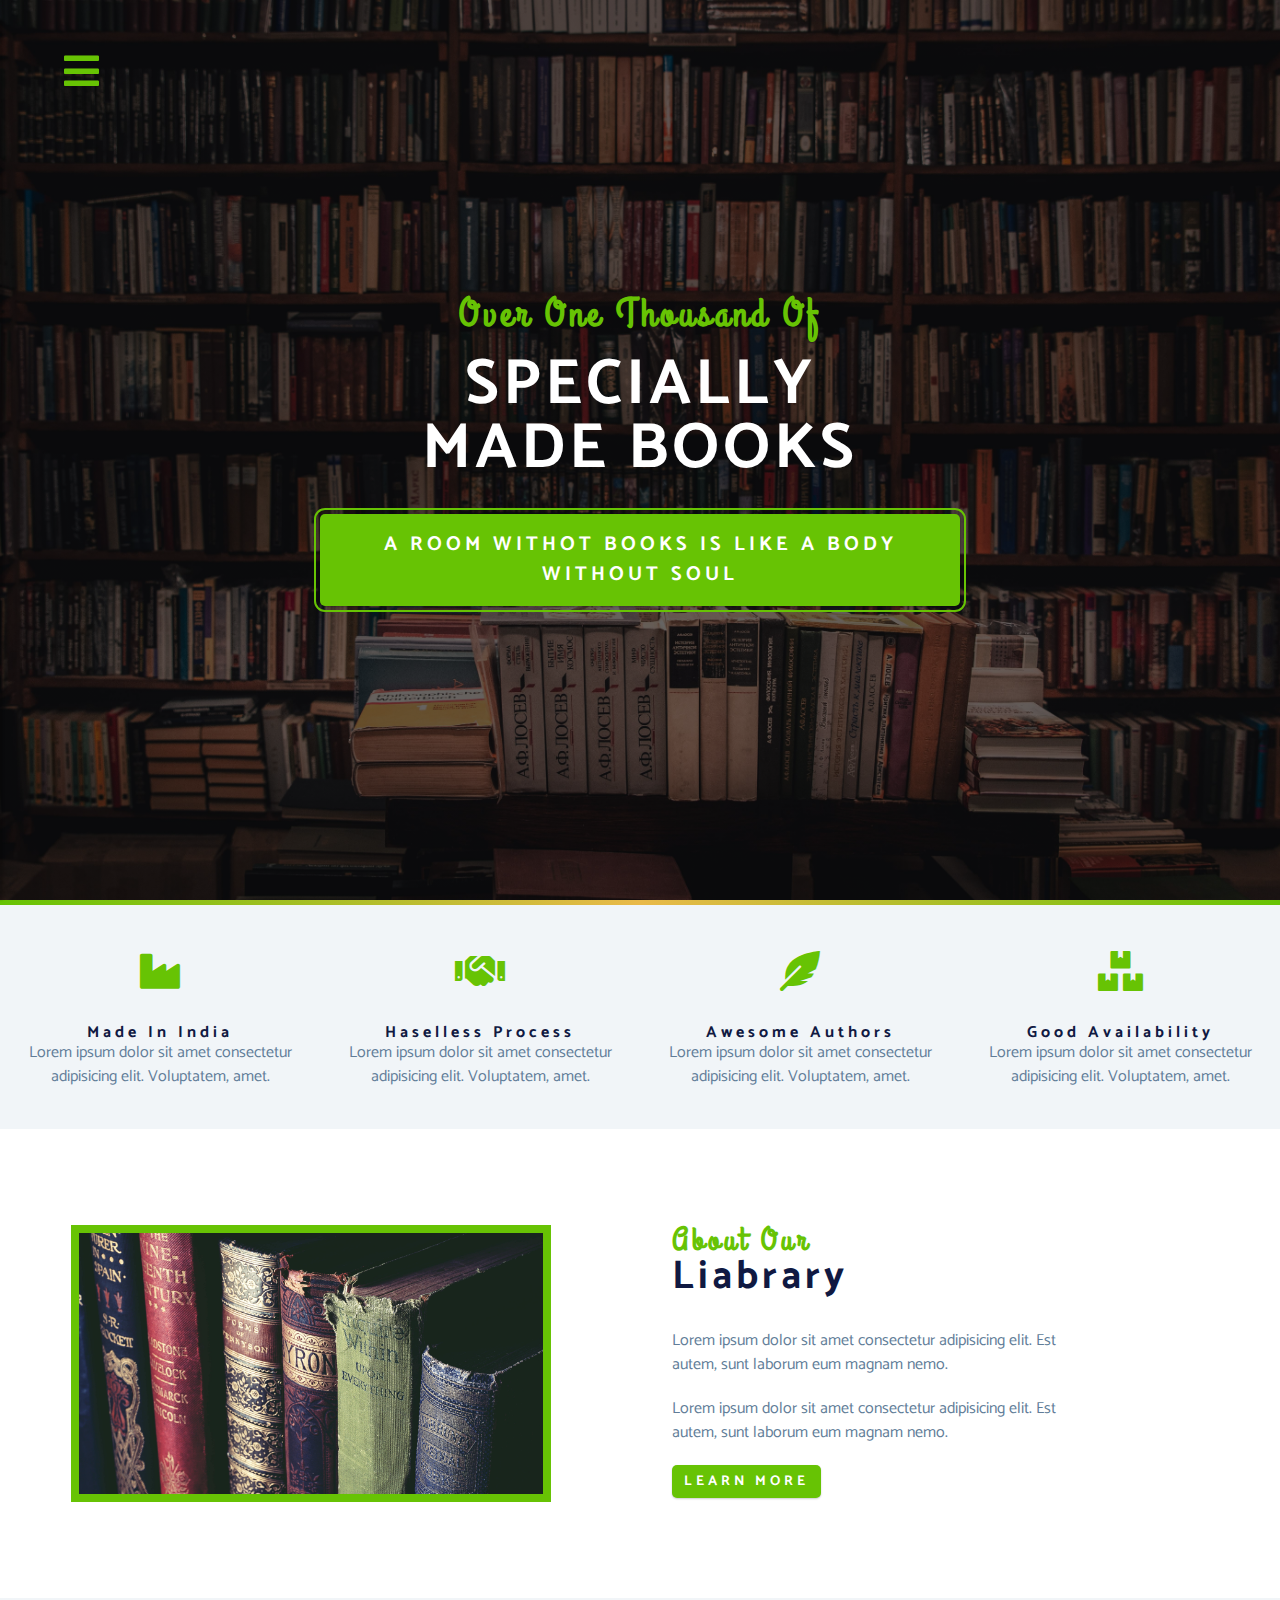
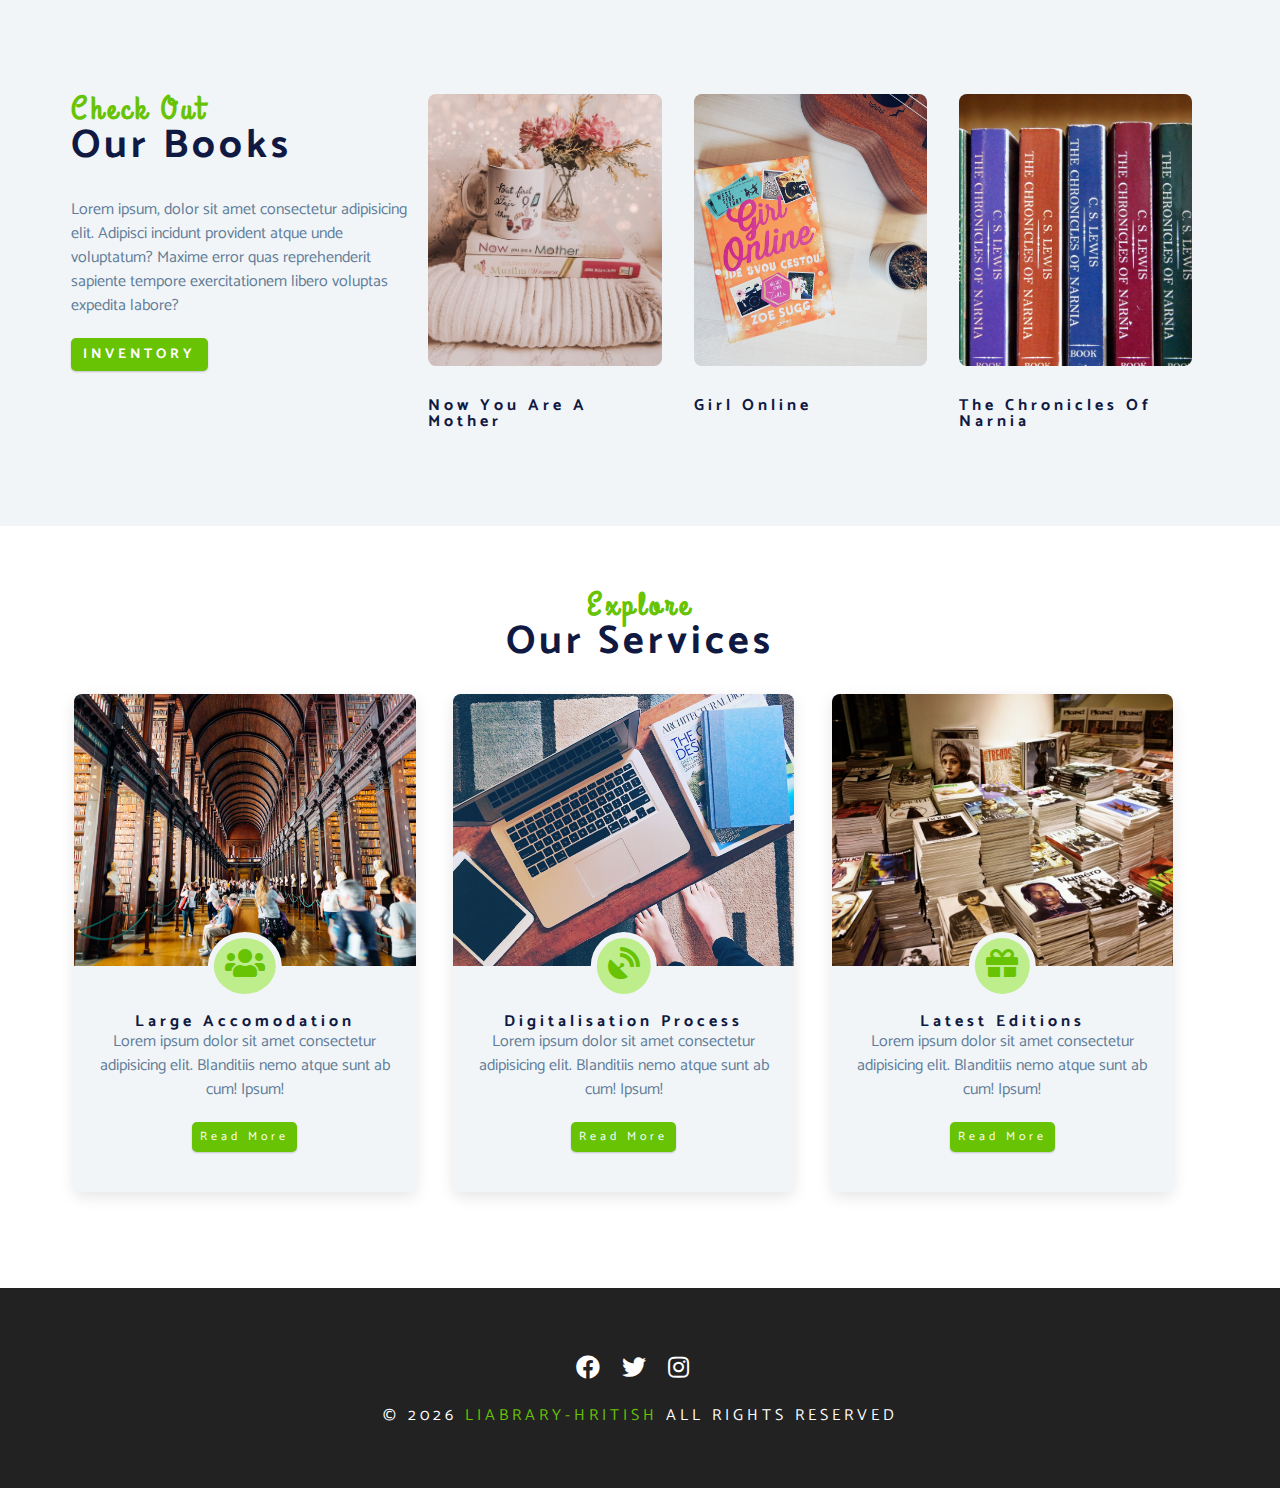
<file: LibraryManagement/index.html>
<!-- @format -->

<!DOCTYPE html>
<html lang="en">
  <head>
    <meta charset="UTF-8" />
    <meta name="viewport" content="width=device-width, initial-scale=1.0" />
    <title>Liabrary Management System|| Home</title>
    <!-- font-awesome -->
    <link
    rel="stylesheet"
    href="https://cdnjs.cloudflare.com/ajax/libs/font-awesome/5.14.0/css/all.min.css"
  />
    <!-- custom css -->
    <link rel="stylesheet" href="./style.css" />
  </head>
  <body>
    <!-- navbar -->
    <!-- nav button -->
    <span class="nav-btn">
      <i class="fas fa-bars" id="nav-btn"></i>
    </span>
    <nav class="navbar" id="navbar">
      <div class="navbar-header">
        <span class="nav-close" id="nav-close">
          <i class="fas fa-times"></i>
        </span>
      </div>
      <ul class="nav-item">
        <li><a href="index.html" class="nav-link">home</a></li>
        <li><a href="skills.html" class="nav-link">skills</a></li>
        <li><a href="about.html" class="nav-link">about</a></li>
        <li><a href="login.html" class="nav-link">Login</a></li>
        <li><a href="signup.html" class="nav-link">SignUp</a></li>
      </ul>
    </nav>
    <!-- header -->
    <header class="header">
      <div class="banner">
        <h2>over one Thousand of</h2>
        <h1>
          specially <br />
          Made Books
        </h1>
        <a href="skills.html" class="btn banner-btn">
          a room withot books is like a body without soul
        </a>
      </div>
    </header>
    <!-- end of header -->
    <!-- content divider -->
    <div class="content-devider"></div>
    <!-- skill section-->
    <section class="skill1 clearfix">
      <!-- single skill 1 -->
      <article class="skill">
        <span class="skill-icon">
          <i class="fas fa-industry"></i>
        </span>
        <h4 class="skill-titel">made in India</h4>
        <p class="skill-text">
          Lorem ipsum dolor sit amet consectetur adipisicing elit. Voluptatem,
          amet.
        </p>
      </article>
      <!-- end of singl skill -->
      <!-- single skill 2-->
      <article class="skill">
        <span class="skill-icon">
          <i class="fas fa-handshake"></i>
        </span>
        <h4 class="skill-titel">Haselless Process</h4>
        <p class="skill-text">
          Lorem ipsum dolor sit amet consectetur adipisicing elit. Voluptatem,
          amet.
        </p>
      </article>
      <!-- end of singl skill -->
      <!-- single skill 3-->
      <article class="skill">
        <span class="skill-icon">
          <i class="fas fa-feather-alt"></i>
        </span>
        <h4 class="skill-titel">Awesome authors</h4>
        <p class="skill-text">
          Lorem ipsum dolor sit amet consectetur adipisicing elit. Voluptatem,
          amet.
        </p>
      </article>
      <!-- end of singl skill -->
      <!-- single skill 4-->
      <article class="skill">
        <span class="skill-icon">
          <i class="fas fa-boxes"></i>
        </span>
        <h4 class="skill-titel">good availability</h4>
        <p class="skill-text">
          Lorem ipsum dolor sit amet consectetur adipisicing elit. Voluptatem,
          amet.
        </p>
      </article>
      <!-- end of single skill -->
    </section>
    <!-- end of skill section -->
    <!-- about -->
    <section>
      <div class="section-center clearfix">
        <!-- about-img -->
        <article class="about-img">
          <div class="about-picture-container">
            <img
              src="./image/about.jpg"
              alt="tea kettle"
              class="about-picture"
            />
          </div>
        </article>
        <!-- about info -->
        <article class="about-info">
          <!-- section titel -->
          <div class="section-title">
            <h3>about our</h3>
            <h2>Liabrary</h2>
          </div>
          <!-- end of section titel -->
          <p class="about-text">
            Lorem ipsum dolor sit amet consectetur adipisicing elit. Est autem,
            sunt laborum eum magnam nemo.
          </p>
          <p class="about-text">
            Lorem ipsum dolor sit amet consectetur adipisicing elit. Est autem,
            sunt laborum eum magnam nemo.
          </p>
          <a href="about.html" class="btn">learn more</a>
        </article>
      </div>
    </section>
    <!-- end of about -->
    <!-- products  -->
    <section class="products">
      <div class="section-center clearfix">
        <!-- product info -->
        <article class="product-info">
          <!-- section titel -->
          <div class="section-title">
            <h3>check out</h3>
            <h2>our Books</h2>
          </div>
          <!-- end of section titel -->
          <p class="product-text">
            Lorem ipsum, dolor sit amet consectetur adipisicing elit. Adipisci
            incidunt provident atque unde voluptatum? Maxime error quas
            reprehenderit sapiente tempore exercitationem libero voluptas
            expedita labore?
          </p>
          <a href="product.html" class="btn">inventory</a>
        </article>
        <!-- product inventory -->
        <article class="product-inventory clearfix">
          <!-- single  product -->
          <div class="product">
            <img
              src="./image/Now You are a mother.jpg"
              alt="ginger tea"
              class="product-img"
            />
            <h4 class="product-title">now you are a mother</h4>
           
          </div>
          <!--end of single  product -->
          <!-- single  product -->
          <div class="product">
            <img
              src="./image/girlonline.jpg"
              alt="fruit sangria"
              class="product-img"
            />
            <h4 class="product-title">girl online</h4>
            
          </div>
          <!--end of single  product -->
          <!-- single  product -->
          <div class="product">
            <img
              src="./image/narnia.jpg"
              alt="white tea"
              class="product-img"
            />
            <h4 class="product-title">The Chronicles of narnia</h4>
            
          </div>
          <!--end of single  product -->
        </article>
      </div>
    </section>
    <!-- end of products -->
    <!-- services -->
    <section class="services">
      <!-- section titel -->
      <div class="section-title services-title">
        <h3>explore</h3>
        <h2>our services</h2>
      </div>
      <!--end of section titel -->
      <div class="section-center clearfix">
        <!-- single card 1-->
        <article class="service-card">
          <!-- img container -->
          <div class="service-img-container">
            <!-- img -->
            <img
              src="./image/large readers.jpg"
              class="service-img"
              alt="Ginger peach tea"
            />
            <!--service icon -->
            <span class="service-icon">
              <i class="fas fa-users"></i>
            </span>
          </div>
          <!-- service info -->
          <div class="service-info">
            <h4>Large Accomodation</h4>
            <p>
              Lorem ipsum dolor sit amet consectetur adipisicing elit.
              Blanditiis nemo atque sunt ab cum! Ipsum!
            </p>
            <a href="product.html" class="btn service-btn">read more</a>
          </div>
        </article>
        <!-- end of single card  -->
        <!-- single card 2-->
        <article class="service-card">
          <!-- img container -->
          <div class="service-img-container">
            <!-- img -->
            <img
              src="./image/Digital processing.jpg"
              class="service-img"
              alt="fruit sangria tea"
            />
            <!--service icon -->
            <span class="service-icon">
              <i class="fas fa-satellite-dish"></i>
            </span>
          </div>
          <!-- service info -->
          <div class="service-info">
            <h4>Digitalisation process</h4>
            <p>
              Lorem ipsum dolor sit amet consectetur adipisicing elit.
              Blanditiis nemo atque sunt ab cum! Ipsum!
            </p>
            <a href="product.html" class="btn service-btn">read more</a>
          </div>
        </article>
        <!-- end of single card  -->
        <!-- single card 3-->
        <article class="service-card">
          <!-- img container -->
          <div class="service-img-container">
            <!-- img -->
            <img
              src="./image/Latest editions.jpg"
              class="service-img"
              alt="white tea"
            />
            <!--service icon -->
            <span class="service-icon">
              <i class="fas fa-gift"></i>
            </span>
          </div>
          <!-- service info -->
          <div class="service-info">
            <h4>Latest editions</h4>
            <p>
              Lorem ipsum dolor sit amet consectetur adipisicing elit.
              Blanditiis nemo atque sunt ab cum! Ipsum!
            </p>
            <a href="product.html" class="btn service-btn">read more</a>
          </div>
        </article>
        <!-- end of single card  -->
      </div>
    </section>
   
    <!--end of  contact -->
    <!-- footer -->
    <footer class="footer">
      <div class="section-center">
        <div class="social-icons">
          <!-- social icon -->
          <a href="#" class="social-icon">
            <i class="fab fa-facebook"></i>
          </a>
          <!--end of social icon -->
          <!-- social icon -->
          <a href="#" class="social-icon">
            <i class="fab fa-twitter"></i>
          </a>
          <!--end of social icon -->
          <!-- social icon -->
          <a href="#" class="social-icon">
            <i class="fab fa-instagram"></i>
          </a>
          <!--end of social icon -->
        </div>
        <h4 class="footer-text">
          &copy; <span id="date"></span>
          <span class="company">Liabrary-Hritish</span>
          all rights reserved
        </h4>
      </div>
    </footer>
    <!-- end of footer -->
    <script src="app.js"></script>
  </body>
</html>
</file>
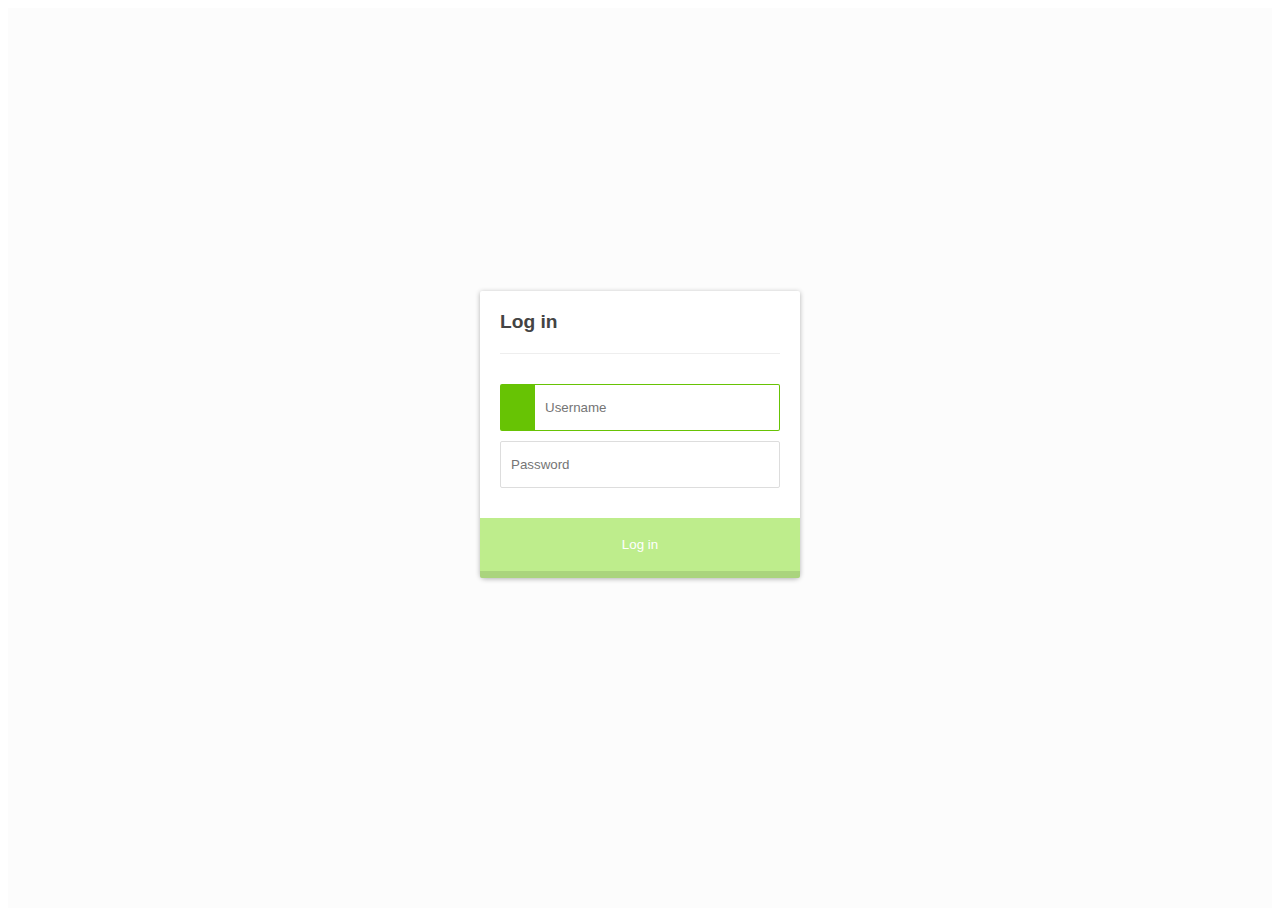
<file: LibraryManagement/login.html>
<html lang="en">
<head>
    <meta charset="UTF-8">
    <meta http-equiv="X-UA-Compatible" content="IE=edge">
    <meta name="viewport" content="width=device-width, initial-scale=1.0">
    <title>Login</title>
    <link rel="stylesheet" href="./logincss.css" />
   
</head>
<body>
    <div class="wrapper">
        <form class="login">
          <p class="title">Log in</p>
          <input type="text" placeholder="Username" autofocus/>
          <i class="fas fa-user"></i>
          <input type="password" placeholder="Password" />
          <i class="fas fa-key"></i>

          <button>
            <i class="spinner"></i>
            <span class="state">Log in</span>
          </button>
        </form>
        
        </p>
      </div>
      <script src="app.js"></script>
</body>
</html>
</file>
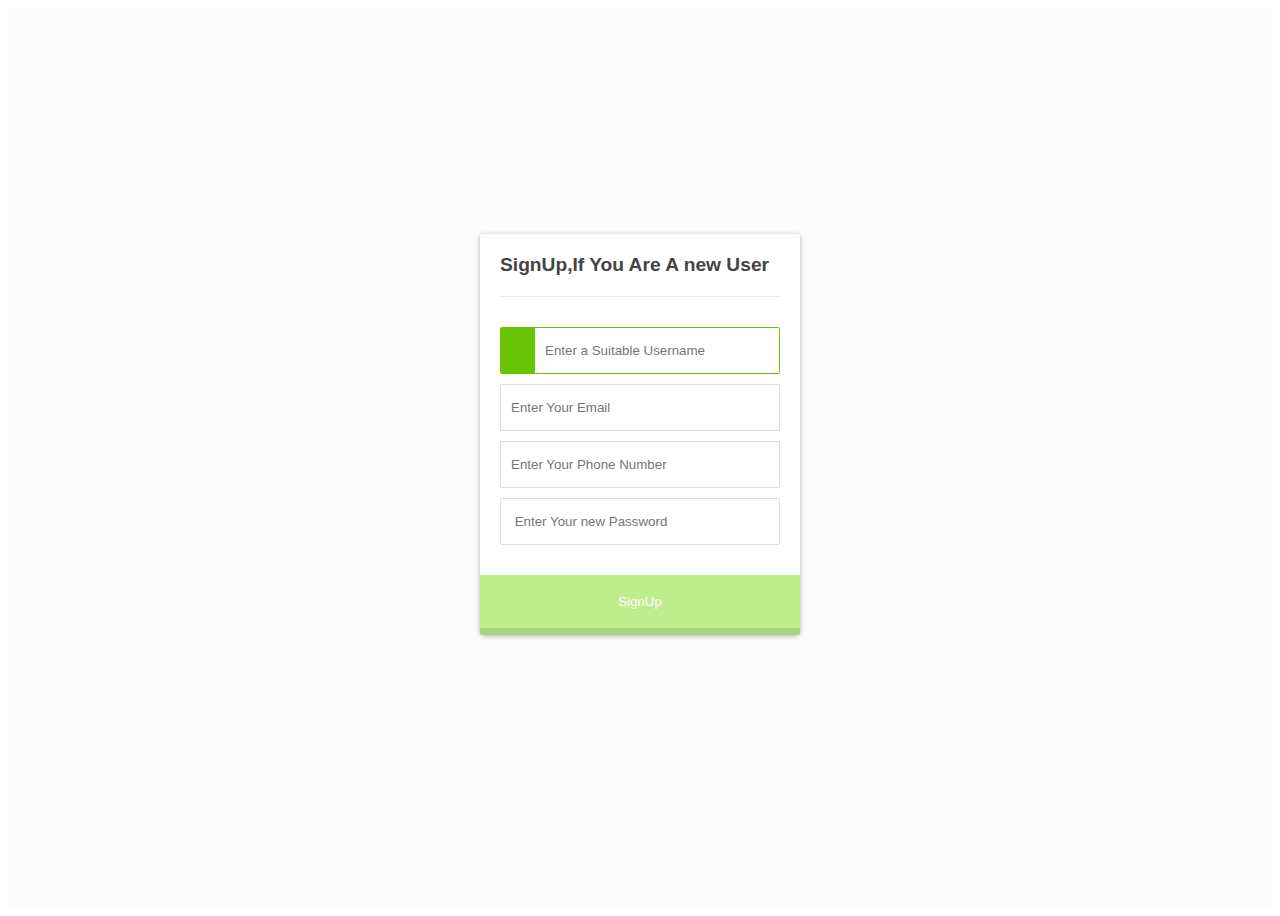
<file: LibraryManagement/signup.html>
<html lang="en">
<head>
    <meta charset="UTF-8">
    <meta http-equiv="X-UA-Compatible" content="IE=edge">
    <meta name="viewport" content="width=device-width, initial-scale=1.0">
    <title>Login</title>
    <link rel="stylesheet" href="./logincss.css" />
  
</head>
<body>
    <div class="wrapper">
        <form class="login">
          <p class="title">SignUp,If You Are A new User</p>
          <input type="text" placeholder="Enter a Suitable Username" autofocus/>
          <i class="fas fa-user"></i>
          <input type="email" placeholder="Enter Your Email" />
          <i class="fas fa-email"></i>
          <input type="phone" placeholder="Enter Your Phone Number" />
          <i class="fas fa-phone"></i>
          <input type="password" placeholder=" Enter Your new Password" />
          <i class="fas fa-key"></i>
          <button>
            <i class="spinner"></i>
            <span class="state">SignUp</span>
          </button>
        </form>
        
        </p>
      </div>
      <script src="app.js"></script>
</body>
</html>
</file>
<file: LibraryManagement/style.css>
@import url("https://fonts.googleapis.com/css2?family=Catamaran:wght@400;700&family=Grand+Hotel&display=swap");

/* 
============
Variables
============
*/

:root {
  --clr-primary: #67c304;
  --clr-primary-light: #beed8c;
  --clr-grey-1: #101942;
  --clr-grey-5: #617d98;
  --clr-grey-10: #f1f5f8;
  --clr-white: #fff;
  --font-primary: "Catamaran", sans-serif;
  --font-secondary: "Grand Hotel", cursive;
  --transition: all 0.3s linear;
  --spacing: 0.25rem;
  --radius: 0.5rem;
}
* {
  margin: 0;
  padding: 0;
  box-sizing: border-box;
}
body {
  font-family: var(--font-primary);
  background: var(--clr-white);
  color: var(--clr-grey-1);
  line-height: 1.5;
  font-size: 0.875;
}
a {
  text-decoration: none;
}
img {
  width: 100%;
  display: block;
}
h1,
h2,
h3,
h4 {
  letter-spacing: var(--spacing);
  text-transform: capitalize;
  line-height: 1.25;
  margin-bottom: 0.75erm;
}

h1 {
  font-size: 3rem;
}

h2 {
  font-size: 2rem;
}
h3 {
  font-size: 1.5rem;
}
h4 {
  font-size: 0.875rem;
}
p {
  margin-bottom: 1.25rem;
}

@media screen and (min-width: 800px) {
  h1 {
    font-size: 4rem;
  }
  h2 {
    font-size: 2.5rem;
  }
  h3 {
    font-size: 2rem;
  }
  h4 {
    font-size: 1rem;
  }
  body {
    font-size: 1rem;
  }
  h1,
  h2,
  h3,
  h4 {
    line-height: 1;
  }
}

/* more global css */
.btn {
  text-transform: uppercase;
  background: var(--clr-primary);
  color: var(--clr-white);
  padding: 0.375rem 0.75rem;
  letter-spacing: var(--spacing);
  display: inline-block;
  font-weight: 700;
  transition: var(--transition);
  font-size: 0.875rem;
  border: none;
  border-radius: 5px;
  cursor: pointer;
  box-shadow: 0 1px 2px rgba(0, 0, 0, 0.2);
}

.btn:hover {
  color: var(--clr-primary);
  background: var(--clr-primary-light);
}
/* don't work */
.clearfix ::after
/* .clearfix ::before*/ {
  content: "";
  clear: both;
  display: table;
}
.section-title h3 {
  font-family: var(--font-secondary);
  color: var(--clr-primary);
}
.section-title {
  margin-bottom: 2rem;
}
.section-center {
  padding: 4rem 0;
  width: 85vw;
  margin: 0 auto;
  max-width: 1170px;
  overflow: hidden;
}
@media screen and (min-width: 992px) {
  .section-center {
    width: 95vw;
    padding: 4rem 1rem;
  }
}

/* 
============
Navbar animation
============
*/
@keyframes bounce {
  0% {
    transform: scale(1);
  }
  50% {
    transform: scale(1.3);
  }
  1000% {
    transform: scale(1);
  }
}

/* ============
Header animation
============ */

/* h2 */

@keyframes slideFromRight {
  0% {
    transform: translateX(1000px);
    opacity: 0;
  }
  50% {
    transform: translateX(-200px);
    opacity: 0.5;
  }
  75% {
    transform: translateX(50px);
    opacity: 0.75;
  }
  1000% {
    transform: translateX(0px);
    opacity: 1;
  }
}
/* h1 */
@keyframes slideFromLeft {
  0% {
    transform: translateX(-1000px);
    opacity: 0;
  }
  50% {
    transform: translateX(200px);
    opacity: 0.5;
  }
  75% {
    transform: translateX(-50px);
    opacity: 0.75;
  }
  1000% {
    transform: translateX(0px);
    opacity: 1;
  }
}
/* btn */
@keyframes btn-zoomout {
  0% {
    transform: scale(1.15);
    opacity: 0;
  }
  25% {
    opacity: 0.5;
  }
  50% {
    transform: scale(1.25);
    opacity: 0.75;
  }
  1000% {
    transform: scale(1);
    opacity: 1;
  }
}

/* 
============
Navbar
============
*/

.nav-btn {
  position: fixed;
  top: 5%;
  left: 5%;
  font-size: 2.5rem;
  color: var(--clr-primary);
  z-index: 2;
  cursor: pointer;
  /* animation */
  animation: bounce 2s ease infinite;
}
/* navbar */
.navbar {
  position: fixed;
  top: 0;
  left: 0;
  /* width/ height */
  right: 0;
  bottom: 0;
  /* or
  width: 100%; 
  height: 100%; */
  background: var(--clr-grey-10);
  z-index: 3;
  box-shadow: 3px 0 2px rgba(0, 0, 0, 0.2);
  /* hide navbar */
  transform: translateX(-100%);
}
.showNav {
  transform: translate(0);
}
.navbar-header {
  text-align: right;
  padding: 1rem;
}
.nav-close {
  font-size: 2.5rem;
  cursor: pointer;
  color: #f29c9c;
  transition: var(--transition);
}
.nav-close:hover {
  color: #bb2525;
}
.nav-item {
  list-style-type: none;
}
.nav-link {
  display: block;
  font-size: 1.5rem;
  padding: 0.25rem 1rem;
  text-transform: uppercase;
  letter-spacing: var(--spacing);
  color: var(--clr-grey-5);
  transition: var(--transition);
}
.nav-link:hover {
  background: var(--clr-primary-light);
  color: var(--clr-primary);
  padding-left: 1.5rem;
  border-left: 0.25rem solid var(--clr-primary);
}
@media screen and (min-width: 700px) {
  .navbar {
    width: 30vw;
    max-width: 20rem;
  }
}
/* 
============
Header
============
*/
.header {
  min-height: 100vh;
  background: linear-gradient(rgba(0, 0, 0, 0.6), rgba(0, 0, 0, 0.6)),
    url(./image/Home.jpg) center/cover no-repeat fixed;
  position: relative;
  /* animation */
  overflow-x: hidden;
}
.banner {
  text-align: center;
  position: absolute;
  top: 50%;
  left: 50%;
  transform: translate(-50%, -50%);
}
.banner h2 {
  font-family: var(--font-secondary);
  color: var(--clr-primary);
  /* annimation */
  animation: slideFromRight 5s ease 1;
}
.banner h1 {
  text-transform: uppercase;
  color: var(--clr-white);
  margin-top: 1.25rem;
  margin-bottom: 2rem;
  /* animation */
  animation: slideFromLeft 5s ease 1;
}

.banner-btn {
  outline: 0.125rem solid var(--clr-primary);
  outline-offset: 0.25rem;
  font-size: 1.25rem;
  padding: 1rem 1.75rem;
  /* animation */
  animation: btn-zoomout 5s linear 1;
}
/* 
============
content-devider
============
*/
.content-devider {
  height: 0.3rem;
  background: linear-gradient(
    to left,
    var(--clr-primary),
    #e9b949,
    var(--clr-primary)
  );
}

/* 
============
skill
============
*/
.skill {
  background: var(--clr-grey-10);
}
.skill {
  padding: 2.5rem 0;
  text-align: center;
  transition: var(--transition);
}
.skill-icon {
  font-size: 2.5rem;
  color: var(--clr-primary);
  margin-bottom: 1.25rem;
  transition: var(--transition);
  display: inline-block;
}

.skill-text {
  color: var(--clr-grey-5);
  max-width: 17rem;
  margin: 0 auto;
}
.skill:hover {
  background: var(--clr-white);
  box-shadow: 0 2px var(--clr-primary);
}
.skill:hover .skill-icon {
  transform: translateY(-5px);
}
@media screen and (min-width: 567px) {
  .skill {
    float: left;
    width: 50%;
  }
}

@media screen and (min-width: 1200px) {
  .skill {
    width: 25%;
  }
}
/* 
============
About
============
*/
.about-img,
.about-info {
  padding: 2rem 0;
}
.about-picture-container {
  background: var(--clr-primary);
  border: 0.5rem solid var(--clr-primary);
  max-width: 30rem;
  /* extra stuff */
  overflow: hidden;
}
.about-picture {
  transition: var(--transition);
}
.about-picture-container:hover .about-picture {
  opacity: 0.5;
  transform: scale(1.2);
}
.about-text {
  max-width: 26rem;
  color: var(--clr-grey-5);
}
@media screen and (min-width: 992px) {
  .about-img,
  .about-info {
    float: left;
    width: 50%;
  }
  .about-info {
    padding-left: 2rem;
  }
}
/* ============
product
============ */
.products {
  background: var(--clr-grey-10);
}
.products article {
  padding: 2rem 0;
}
.product-text {
  color: var(--clr-grey-5);
  max-width: 26rem;
}
.product {
  margin-bottom: 2rem;
}
.product-img {
  border-radius: var(--radius);
  margin-bottom: 2rem;
  height: 17rem;
  object-fit: cover;
}
.product-price {
  color: var(--clr-primary);
}
/* nested column lay out */
@media screen and (min-width: 768px) {
  .product {
    float: left;
    width: 50%;
    padding-right: 2rem;
  }
}
@media screen and (min-width: 992px) {
  .product {
    width: 33.3%;
  }
}
/* two column layout */
@media screen and (min-width: 1200px) {
  .product-info {
    float: left;
    width: 30%;
  }
  .product-inventory {
    float: left;
    width: 70%;
  }
  .product {
    margin-bottom: 0;
    padding: 0 1rem;
  }
}
/* end of nested column lay out */
/* ============
services
============ */
.services-title {
  margin-top: 4rem;
  margin-bottom: -4rem;
  text-align: center;
}
.service-card {
  margin: 2rem 0.2rem;
  background: var(--clr-grey-10);
  border-radius: var(--radius);
  box-shadow: 0 5px 15px rgba(0, 0, 0, 0.1);
  transition: var(--transition);
}
.service-card:hover {
  transform: scale(1.02);
  box-shadow: 0 5px 15px rgba(0, 0, 0, 0.2);
}
.service-img {
  height: 17rem;
  object-fit: cover;
  border-top-left-radius: var(--radius);
  border-top-right-radius: var(--radius);
}
.service-info {
  text-align: center;
  padding: 3rem 1rem 2.5rem 1rem;
}
.service-info p {
  max-width: 20rem;
  color: var(--clr-grey-5);
  margin: 0 auto;
}
.service-btn {
  font-size: 0.75rem;
  text-transform: capitalize;
  padding: 0.375rem 0.5rem;
  font-weight: 400;
  margin-top: 1.25rem;
}
@media screen and (min-width: 768px) {
  .service-card {
    float: left;
    width: 45%;
    margin-right: 4.5%;
  }
}
@media screen and (min-width: 992px) {
  .service-card {
    width: 30%;
    margin-right: 3%;
  }
}
.service-img-container {
  position: relative;
}
.service-icon {
  position: absolute;
  left: 50%;
  bottom: 0;
  font-size: 2rem;
  color: var(--clr-primary);
  background: var(--clr-primary-light);
  padding: 0.25rem 0.7rem;
  border-radius: 50%;
  transform: translate(-50%, 50%);
  border: 0.375rem solid var(--clr-grey-10);
}
/* ============
contact
============ */
.contact {
  background: var(--clr-grey-10);
}
.contact-form,
.contact-info {
  margin: 1rem 0;
}
.contact-item {
  margin-bottom: 1.75rem;
}
.contact-titel {
  color: var(--clr-primary);
  font-weight: 400;
}
.contact-text {
  text-transform: uppercase;
}
.contact-form {
  background: var(--clr-white);
  border-radius: var(--radius);
  text-align: center;
  box-shadow: 0 5px 15px rgba(0, 0, 0, 0.1);
  transition: var(--transition);
  max-width: 35rem;
}
.contact-form:hover {
  box-shadow: 0 5px 15px rgba(0, 0, 0, 0.2);
}
.contact-form h3 {
  padding-top: 1.25rem;
  color: var(--clr-grey-5);
}
.form-group {
  padding: 1rem 1.5rem;
}
.form-control {
  display: block;
  width: 100%;
  padding: 0.75rem 1rem;
  border: none;
  margin-bottom: 1.25rem;
  background: var(--clr-grey-10);
  border-radius: var(--radius);
  text-transform: uppercase;
  letter-spacing: var(--spacing);
}
.form-control::placeholder {
  font-family: var(--font-primary);
  color: var(--clr-grey-1);
  /* the following is required if the property isn't inherited */
  text-transform: uppercase;
  letter-spacing: var(--spacing);
}
.submit-btn {
  display: block;
  width: 100%;
  padding: 1rem;
  border-top-right-radius: 0;
  border-top-left-radius: 0;
}
@media screen and (min-width: 992px) {
  .contact-info,
  .contact-form {
    float: left;
    width: 50%;
  }
}

/* ============
footer
============ */
.footer {
  background: #222;
  text-align: center;
}
.social-icon {
  color: var(--clr-white);
  font-size: 1.5rem;
  margin-right: 1rem;
  transition: var(--transition);
}
.social-icon:hover {
  color: var(--clr-primary);
}
.footer-text {
  margin-top: 1.25rem;
  text-transform: uppercase;
  color: var(--clr-white);
  font-weight: 400;
}
.company {
  color: var(--clr-primary);
}
</file>
<file: LibraryManagement/logincss.css>
body {
  font-family: "Open Sans", sans-serif;
  height: 100vh;
  background: url("https://i.imgur.com/HgflTDf.jpg") 50% fixed;
  background-size: cover;
}

@-webkit-keyframes spinner {
  0% {
    -webkit-transform: rotateZ(0deg);
            transform: rotateZ(0deg);
  }
  100% {
    -webkit-transform: rotateZ(359deg);
            transform: rotateZ(359deg);
  }
}

@keyframes spinner {
  0% {
    -webkit-transform: rotateZ(0deg);
            transform: rotateZ(0deg);
  }
  100% {
    -webkit-transform: rotateZ(359deg);
            transform: rotateZ(359deg);
  }
}

* {
  -webkit-box-sizing: border-box;
          box-sizing: border-box;
}

.wrapper {
  display: -webkit-box;
  display: -ms-flexbox;
  display: flex;
  -webkit-box-align: center;
      -ms-flex-align: center;
          align-items: center;
  -webkit-box-orient: vertical;
  -webkit-box-direction: normal;
      -ms-flex-direction: column;
          flex-direction: column;
  -webkit-box-pack: center;
      -ms-flex-pack: center;
          justify-content: center;
  width: 100%;
  min-height: 100%;
  padding: 20px;
  background: rgba(252, 252, 252, 0.85);
}

.login {
  border-radius: 2px 2px 5px 5px;
  padding: 10px 20px 20px 20px;
  width: 90%;
  max-width: 320px;
  background: #ffffff;
  position: relative;
  padding-bottom: 80px;
  -webkit-box-shadow: 0px 1px 5px rgba(0, 0, 0, 0.3);
          box-shadow: 0px 1px 5px rgba(0, 0, 0, 0.3);
}

.login.loading button {
  max-height: 100%;
  padding-top: 50px;
}

.login.loading button .spinner {
  opacity: 1;
  top: 40%;
}

.login.ok button {
  background-color: #8bc34a;
}

.login.ok button .spinner {
  border-radius: 0;
  border-top-color: transparent;
  border-right-color: transparent;
  height: 20px;
  -webkit-animation: none;
          animation: none;
  -webkit-transform: rotateZ(-45deg);
          transform: rotateZ(-45deg);
}

.login input {
  display: block;
  padding: 15px 10px;
  margin-bottom: 10px;
  width: 100%;
  border: 1px solid #ddd;
  -webkit-transition: border-width 0.2s ease;
  transition: border-width 0.2s ease;
  border-radius: 2px;
  color: #ccc;
}

.login input + i.fa {
  color: #fff;
  font-size: 1em;
  position: absolute;
  margin-top: -47px;
  opacity: 0;
  left: 0;
  -webkit-transition: all 0.1s ease-in;
  transition: all 0.1s ease-in;
}

.login input:focus {
  outline: none;
  color: #444;
  border-color: #67c304;
  border-left-width: 35px;
}

.login input:focus + i.fa {
  opacity: 1;
  left: 30px;
  -webkit-transition: all 0.25s ease-out;
  transition: all 0.25s ease-out;
}

.login a {
  font-size: 0.8em;
  color: #67c304;
  text-decoration: none;
}

.login .title {
  color: #444;
  font-size: 1.2em;
  font-weight: bold;
  margin: 10px 0 30px 0;
  border-bottom: 1px solid #eee;
  padding-bottom: 20px;
}

.login button {
  width: 100%;
  height: 100%;
  padding: 10px 10px;
  background: #beed8c;
  color: #fff;
  display: block;
  border: none;
  margin-top: 20px;
  position: absolute;
  left: 0;
  bottom: 0;
  max-height: 60px;
  border: 0px solid rgba(0, 0, 0, 0.1);
  border-radius: 0 0 2px 2px;
  -webkit-transform: rotateZ(0deg);
          transform: rotateZ(0deg);
  -webkit-transition: all 0.1s ease-out;
  transition: all 0.1s ease-out;
  border-bottom-width: 7px;
}

.login button .spinner {
  display: block;
  width: 40px;
  height: 40px;
  position: absolute;
  border: 4px solid #ffffff;
  border-top-color: rgba(255, 255, 255, 0.3);
  border-radius: 100%;
  left: 50%;
  top: 0;
  opacity: 0;
  margin-left: -20px;
  margin-top: -20px;
  -webkit-animation: spinner 0.6s infinite linear;
          animation: spinner 0.6s infinite linear;
  -webkit-transition: top 0.3s 0.3s ease,
 opacity 0.3s 0.3s ease,
 border-radius 0.3s ease;
  transition: top 0.3s 0.3s ease,
 opacity 0.3s 0.3s ease,
 border-radius 0.3s ease;
  -webkit-box-shadow: 0px 1px 0px rgba(0, 0, 0, 0.2);
          box-shadow: 0px 1px 0px rgba(0, 0, 0, 0.2);
}

.login:not(.loading) button:hover {
  -webkit-box-shadow: 0px 1px 3px #67c304;
          box-shadow: 0px 1px 3px #beed8c;
}

.login:not(.loading) button:focus {
  border-bottom-width: 4px;
}

footer {
  display: block;
  padding-top: 50px;
  text-align: center;
  color: #ddd;
  font-weight: normal;
  text-shadow: 0px -1px 0px rgba(0, 0, 0, 0.2);
  font-size: 0.8em;
}

footer a, footer a:link {
  color: #fff;
  text-decoration: none;
}
/*# sourceMappingURL=logincss.css.map */
</file>
